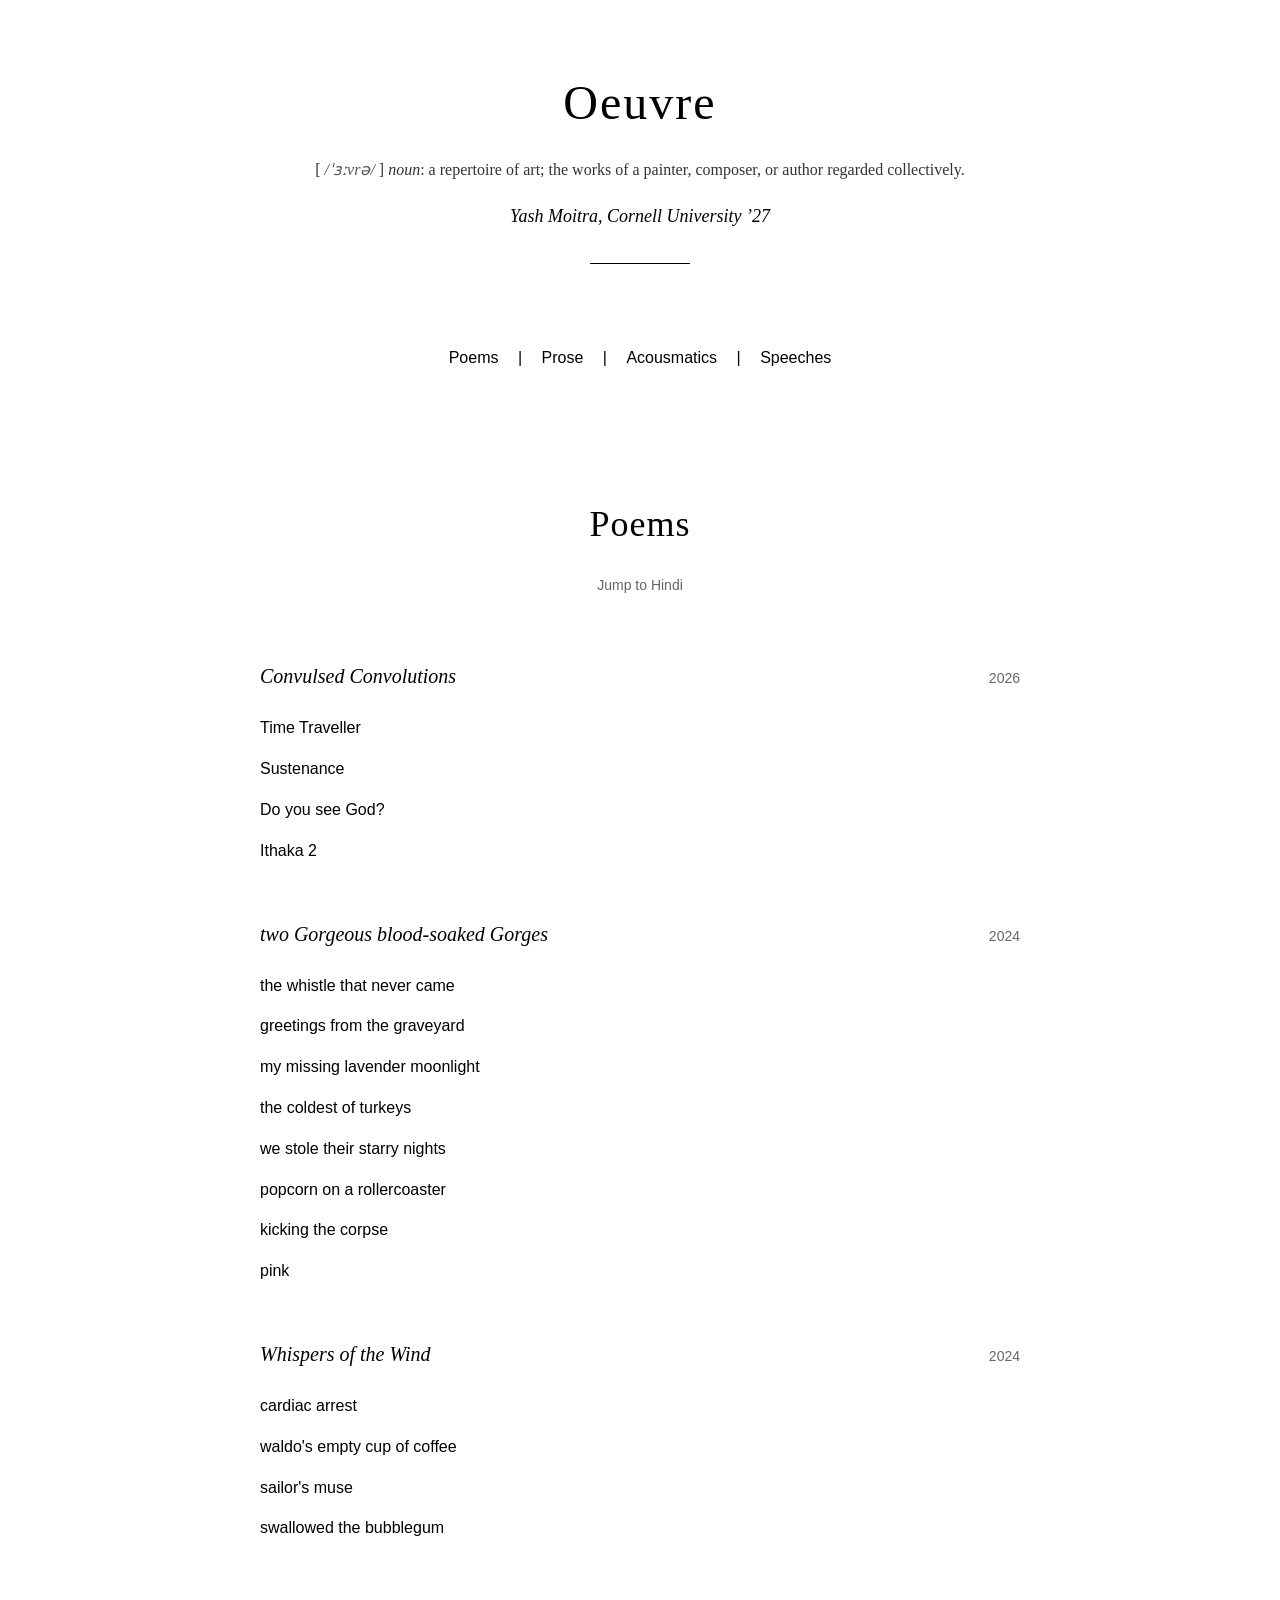
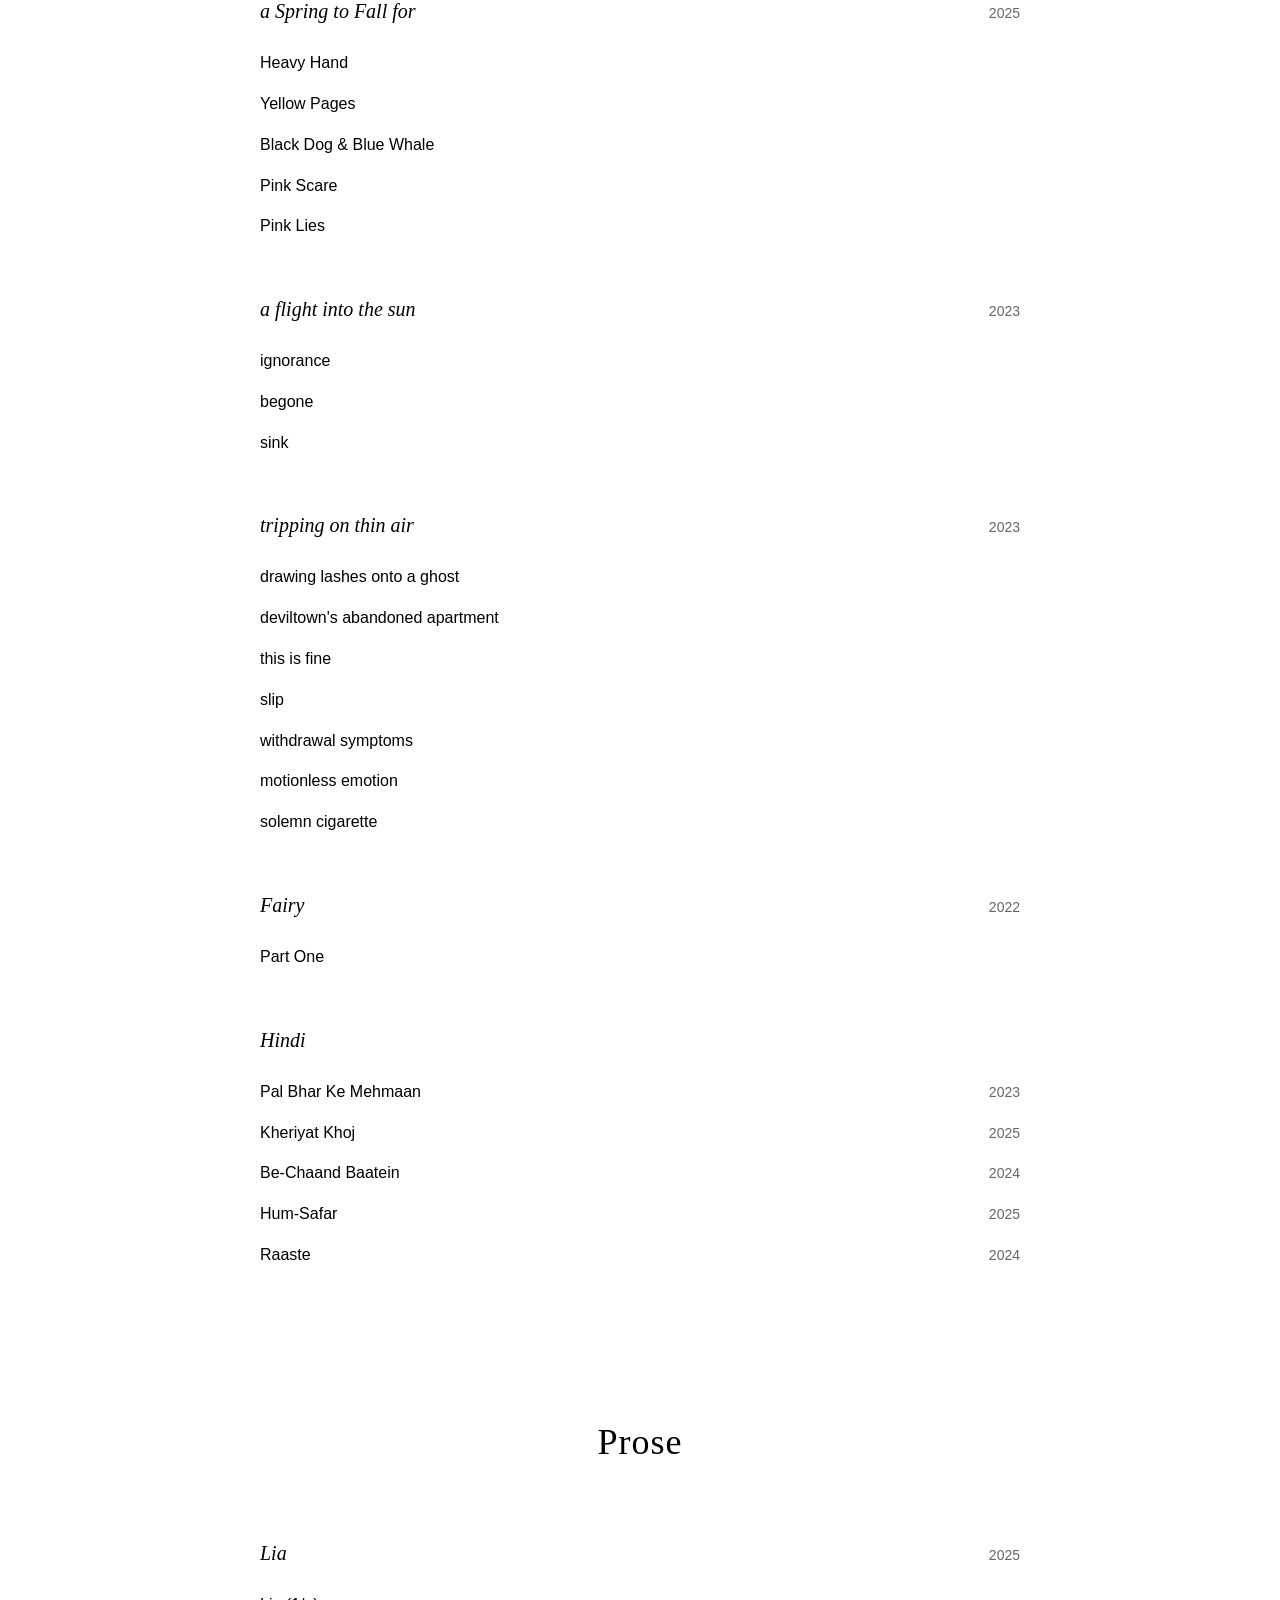
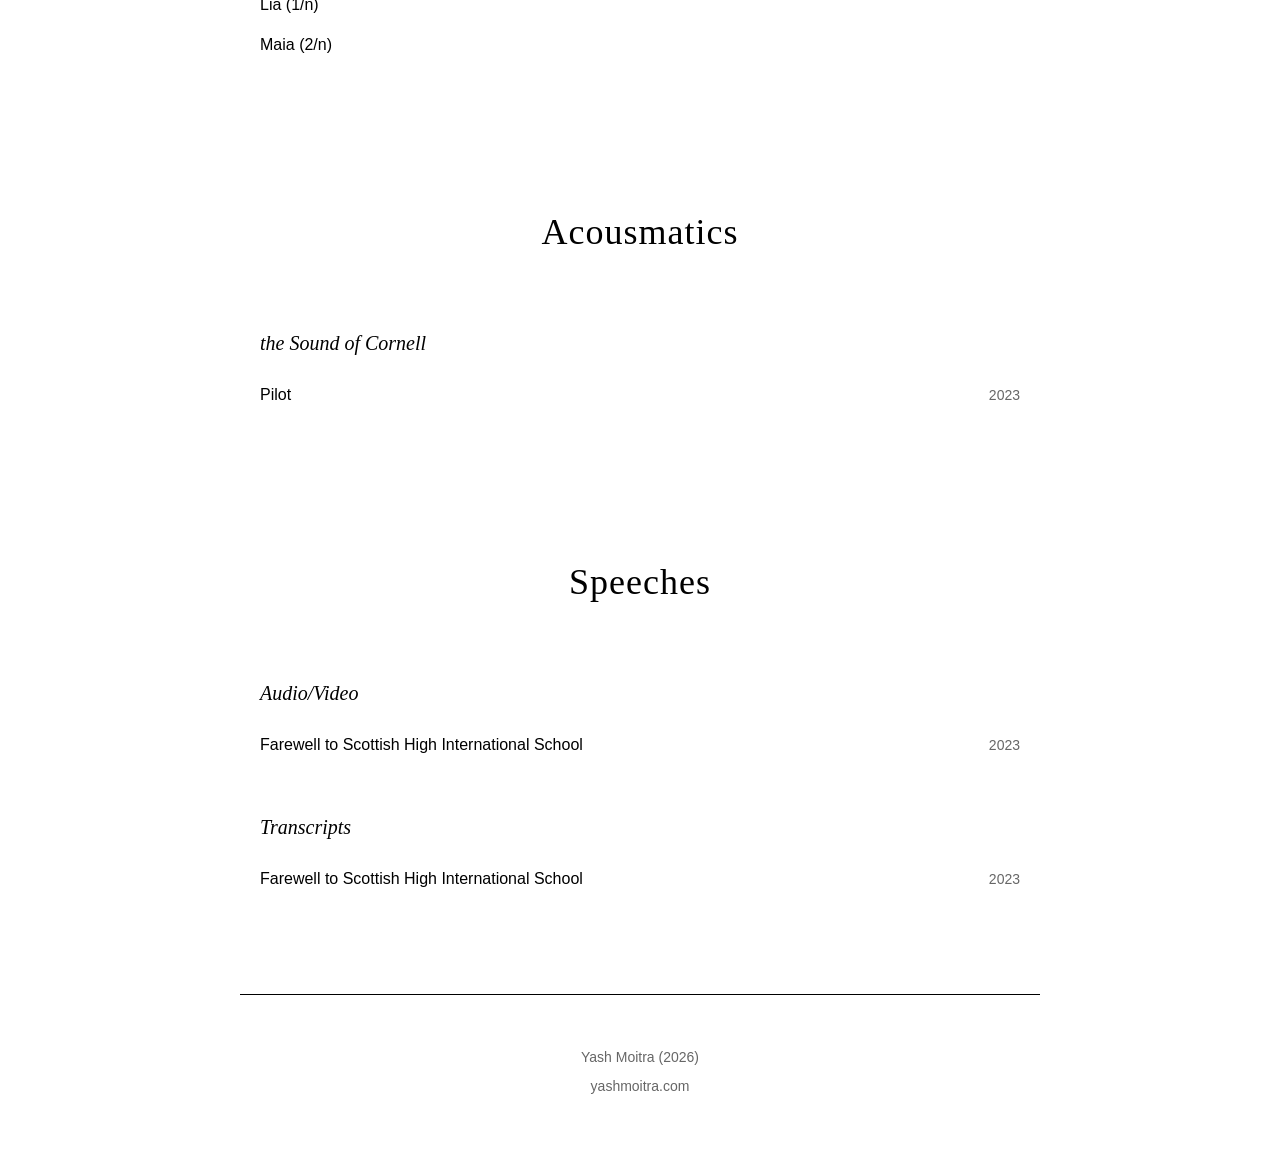
<file: index.html>
<!DOCTYPE html>
<html lang="en">
<head>
  <meta charset="UTF-8" />
  <meta name="viewport" content="width=device-width, initial-scale=1.0" />
  <title>Oeuvre</title>
  <meta name="description" content="Oeuvre — the collected works of Yash Moitra." />
  <link rel="stylesheet" href="./styles.css" />
  <!-- Preconnect to self for fetch calls -->
</head>
<body>
  <div id="app">
    <!-- Item / work detail view (hidden by default) -->
    <div id="itemPage" class="item-page" aria-live="polite"></div>

    <!-- Main listing view -->
    <div id="mainView" class="main-view">
      <header>
        <h1>Oeuvre</h1>
        <p class="definition">
          [ <span class="definition-pronunciation">/ˈɜːvrə/</span> ] <i>noun</i>: a repertoire of art; the works of a painter, composer, or author regarded collectively.
        </p>
        <p class="author-name">Yash Moitra, Cornell University &rsquo;27</p>
        <div class="header-line"></div>
      </header>
      <nav id="mainNav" aria-label="Category navigation"></nav>
      <main id="mainContent" aria-busy="true">Loading&hellip;</main>
      <footer>
        <p>Yash Moitra (<span id="footerYear">2026</span>)</p>
        <p class="footer-site"><a href="https://yashmoitra.com" target="_blank" rel="noopener">yashmoitra.com</a></p>
      </footer>
    </div>
  </div>

  <script src="./app.js"></script>
  <script>
    document.getElementById("footerYear").textContent = new Date().getFullYear();
  </script>
</body>
</html>
</file>
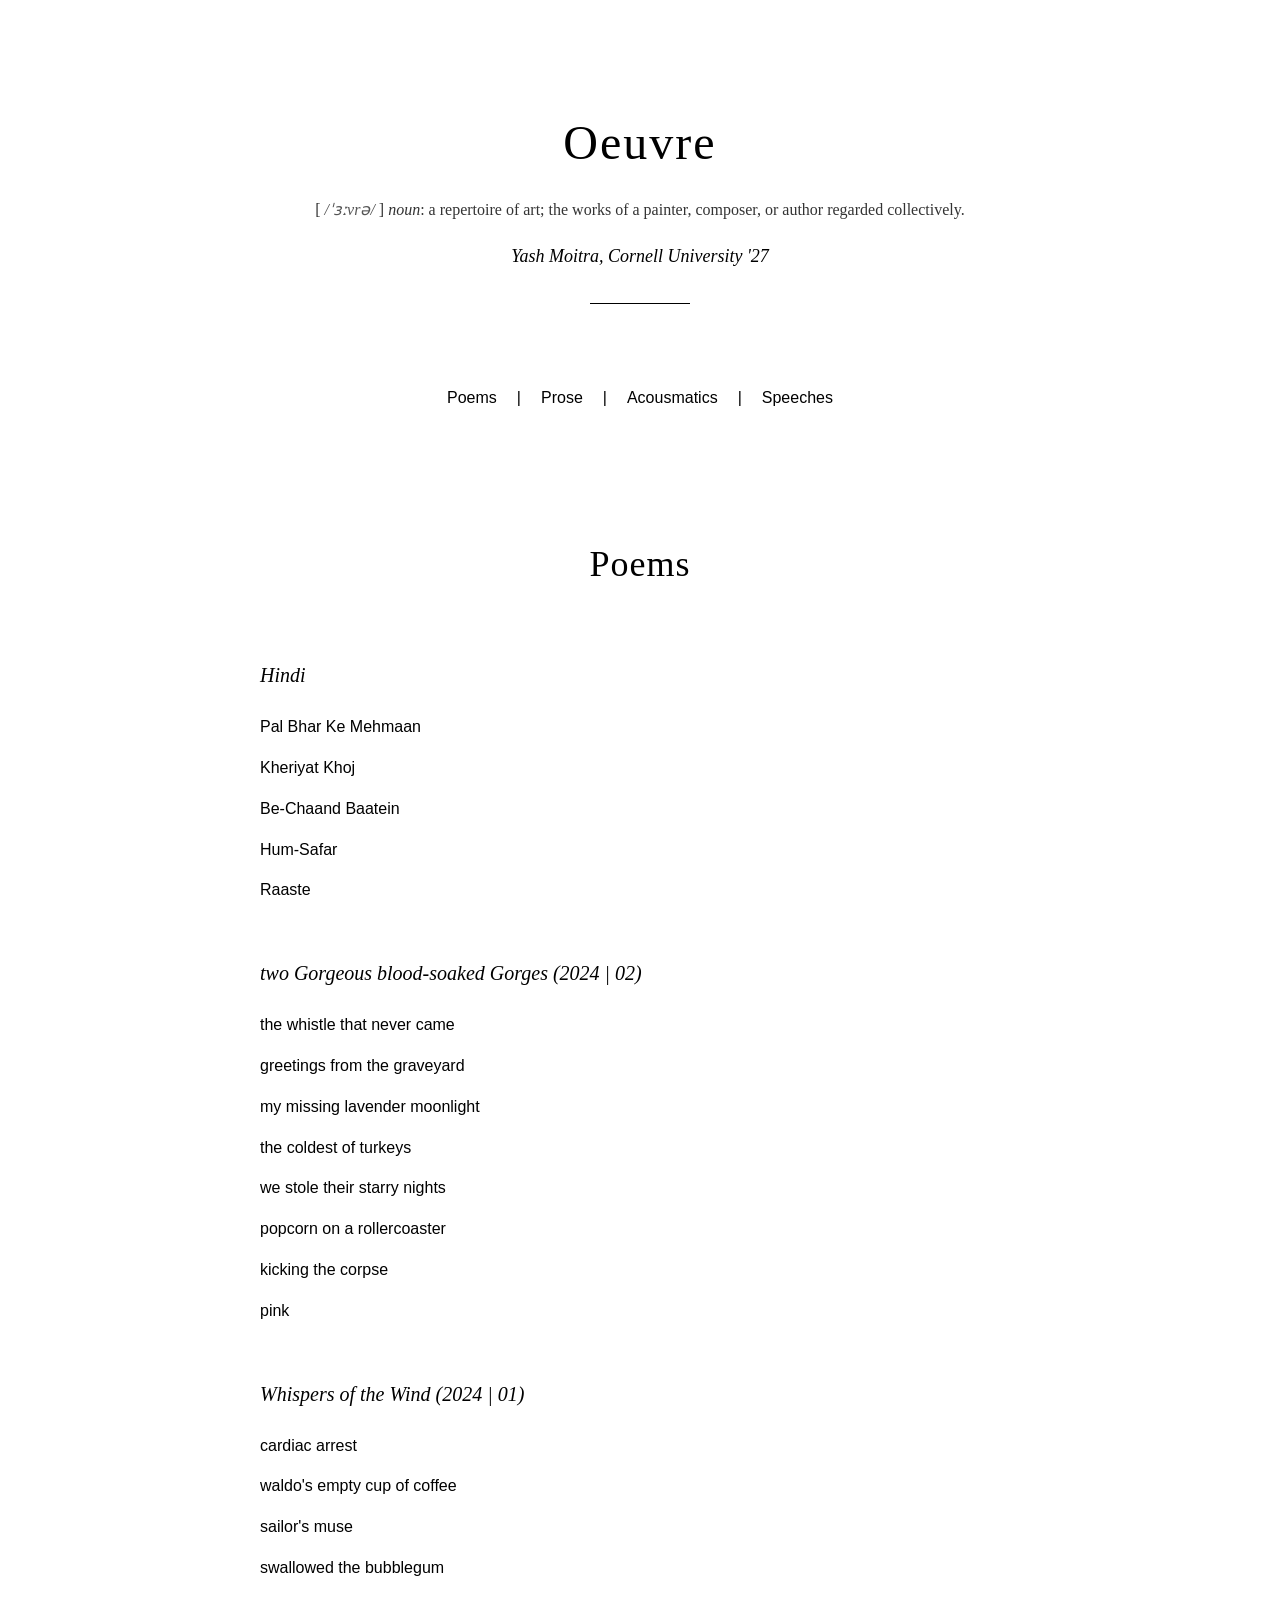
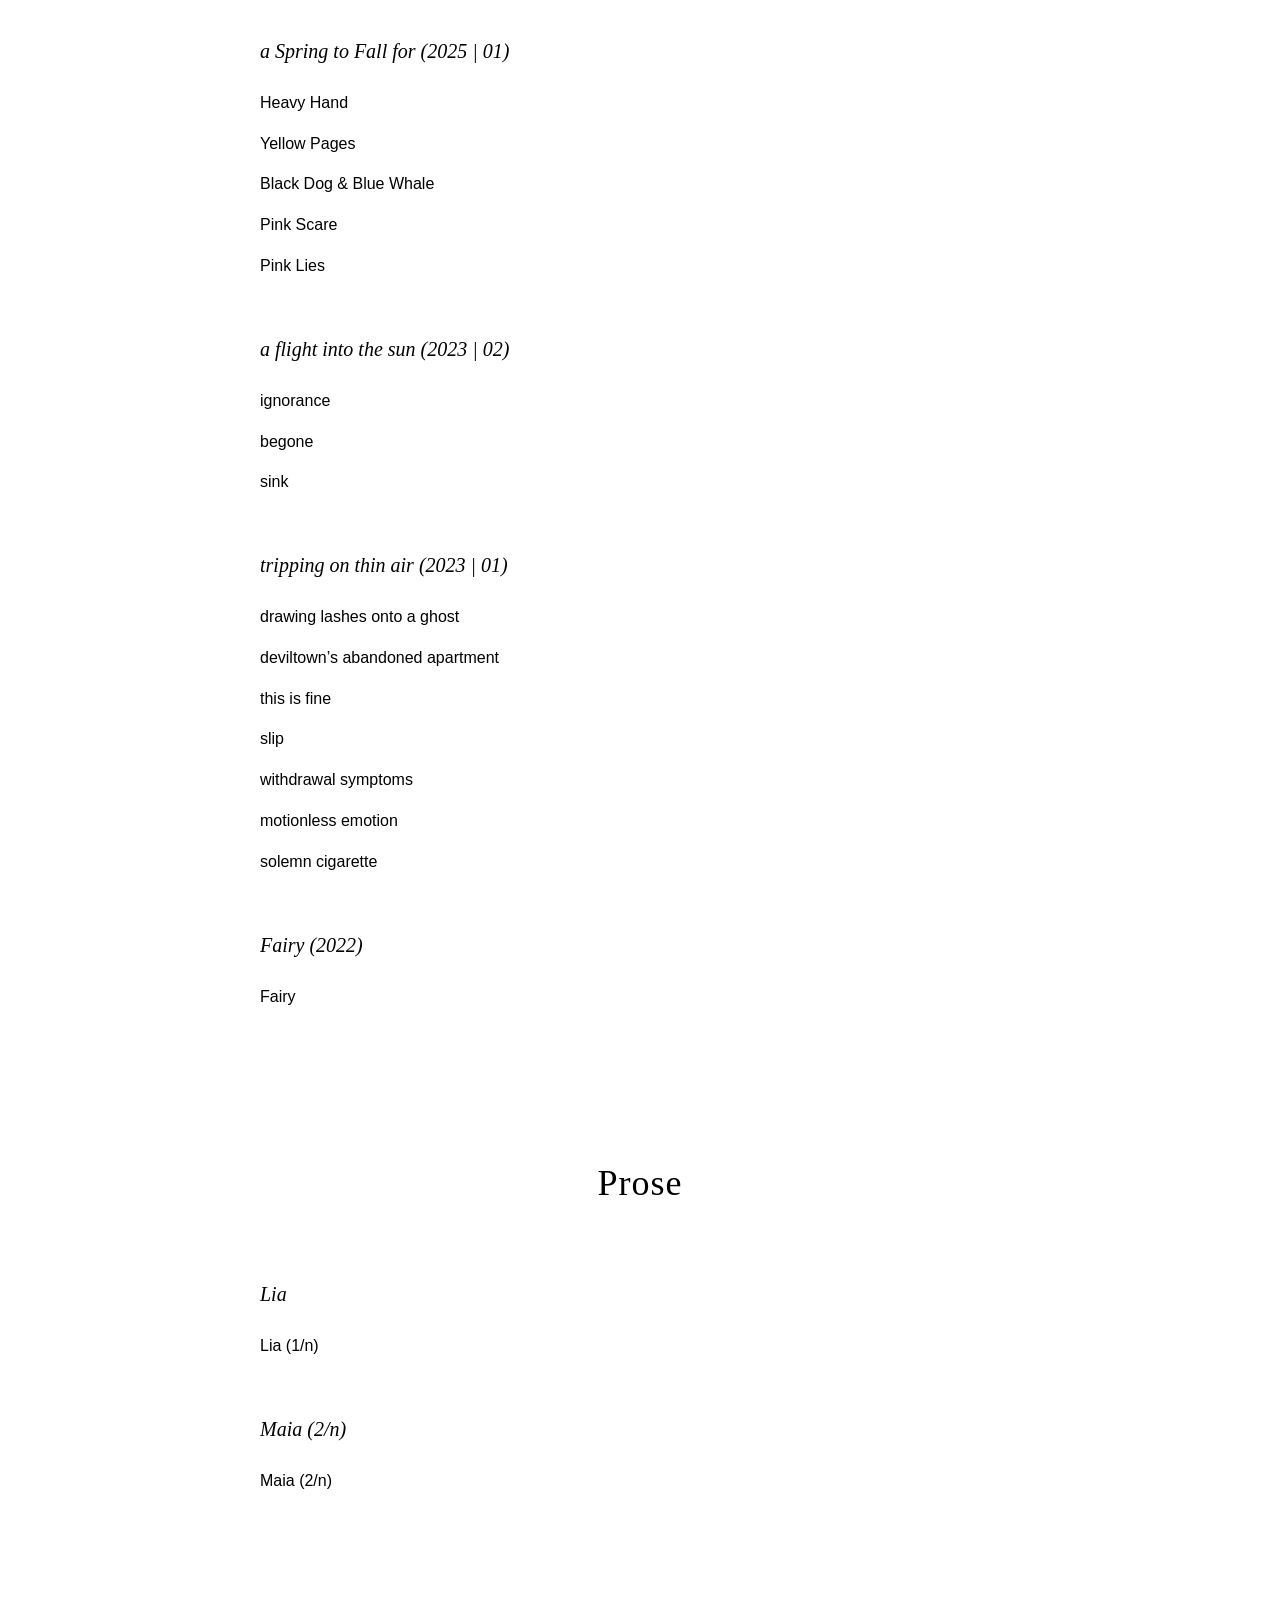
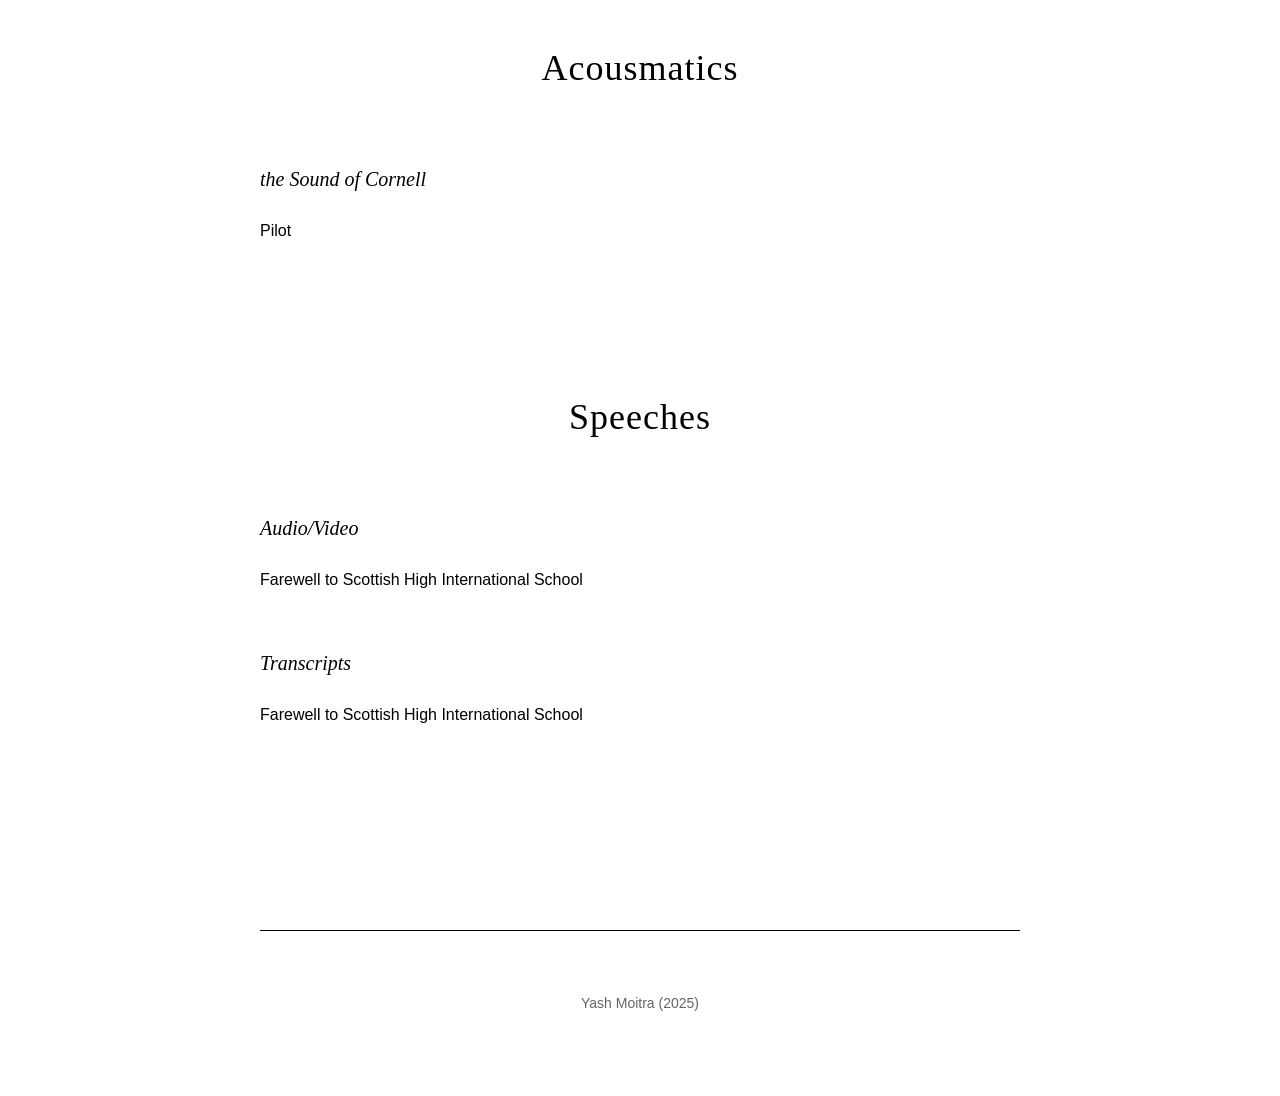
<file: archive/index.html>
<!DOCTYPE html>
<html lang="en">
<head>
    <meta charset="UTF-8" />
    <meta name="viewport" content="width=device-width, initial-scale=1.0" />
    <title>Oeuvre</title>
    <link rel="stylesheet" href="./styles.css" />
</head>
<body>
    <div class="container">
        <!-- Item Page View -->
        <div id="itemPage" class="item-page"></div>

        <!-- Main View -->
        <div class="main-view" id="mainView">
            <header>
                <h1>Oeuvre</h1>
                <p class="definition">
                    [ <span class="definition-pronunciation">/ˈɜːvrə/</span> ] <i>noun</i>: a repertoire of art; the works of a painter, composer, or author regarded collectively.
                </p>
                <p class="author-name">Yash Moitra, Cornell University '27</p>
                <div class="header-line"></div>
            </header>

            <nav id="mainNav"></nav>
            <main id="mainContent"></main>

            <footer>
                <p>Yash Moitra (2025)</p>
            </footer>
        </div>
    </div>

    <script src="./portfolioData.js"></script>
    <script src="./app.js"></script>
</body>
</html>
</file>
<file: styles.css>
*, *::before, *::after { margin: 0; padding: 0; box-sizing: border-box; }

html { scroll-behavior: smooth; font-size: 16px; }

body {
  background: #fff;
  color: #000;
  font-family: Arial, Helvetica, sans-serif;
  line-height: 1.8;
}

/* ===== Layout ===== */
.container, .main-view > * { max-width: 800px; margin: 0 auto; padding: 0 20px; }

.main-view > header { padding: 60px 20px 40px; text-align: center; max-width: 800px; margin: 0 auto; }
.main-view > nav    { padding: 40px 20px 60px; text-align: center; max-width: 800px; margin: 0 auto; }
.main-view > main   { padding: 20px 20px 0;  max-width: 800px; margin: 0 auto; }
.main-view > footer { padding: 50px 20px; max-width: 800px; margin: 0 auto; }

/* ===== Header ===== */
h1 {
  font-family: Georgia, 'Times New Roman', serif;
  font-size: 48px;
  font-weight: normal;
  margin-bottom: 20px;
  letter-spacing: 2px;
}

.header-line { width: 100px; height: 1px; background: #000; margin: 0 auto; }

.definition {
  font-family: Georgia, 'Times New Roman', serif;
  font-size: 16px;
  color: #333;
  margin-top: -10px;
  margin-bottom: 15px;
}
.definition-pronunciation { font-style: italic; color: #555; }

.author-name {
  font-family: Georgia, 'Times New Roman', serif;
  font-size: 18px;
  font-style: italic;
  color: #000;
  margin: 15px 0 30px;
}

/* ===== Navigation ===== */
nav a {
  color: #000;
  text-decoration: none;
  font-size: 16px;
  margin: 0 15px;
  transition: opacity .15s ease;
}
nav a:hover { text-decoration: underline; }

/* ===== Category sections ===== */
section { margin-bottom: 100px; padding-top: 40px; }

.category-heading {
  font-family: Georgia, 'Times New Roman', serif;
  font-size: 36px;
  font-weight: normal;
  margin-bottom: 60px;
  text-align: center;
  letter-spacing: 1px;
}

.category-jump {
  font-size: 14px;
  text-align: center;
  margin: -44px 0 60px;
}
.category-jump a { color: #666; text-decoration: none; }
.category-jump a:hover { text-decoration: underline; }

.subsection { margin-bottom: 50px; }
.subsection-title {
  display: flex;
  justify-content: space-between;
  align-items: baseline;
  gap: 24px;
  font-family: Georgia, 'Times New Roman', serif;
  font-size: 20px;
  font-weight: normal;
  margin-bottom: 20px;
  font-style: italic;
}
.subsection-date {
  font-family: Arial, Helvetica, sans-serif;
  font-style: normal;
  font-size: 14px;
  color: #666;
  white-space: nowrap;
}

/* ===== Work list ===== */
.work-list { list-style: none; padding: 0; }
.work-item { display: flex; justify-content: space-between; align-items: baseline; gap: 24px; margin-bottom: 12px; }
.work-item a { color: #000; text-decoration: none; transition: opacity .15s ease; }
.work-item a:hover { text-decoration: underline; }
.work-year { color: #666; font-size: 14px; margin-left: 8px; white-space: nowrap; }

/* ===== Item / detail page ===== */
.item-page { display: none; }
.item-page.active { display: block; max-width: 800px; margin: 0 auto; padding: 40px 20px 80px; }

.main-view.hidden { display: none; }

.back-link {
  display: inline-block;
  color: #000;
  text-decoration: none;
  font-size: 14px;
  margin-bottom: 40px;
}
.back-link:hover { text-decoration: underline; }

.item-title {
  font-family: Georgia, 'Times New Roman', serif;
  font-size: 42px;
  font-weight: normal;
  margin-bottom: 20px;
  letter-spacing: 1px;
}

.item-date { font-size: 16px; color: #666; font-style: italic; margin-bottom: 40px; }

.item-content {
  margin-top: 60px;
  line-height: 2;
  font-family: Georgia, 'Times New Roman', serif;
}
.item-content p { margin-bottom: 20px; }
.poem-line { margin-bottom: 8px; font-family: Georgia, 'Times New Roman', serif; }

/* metadata strip */
.item-metadata-section {
  margin-top: 60px;
  padding-top: 40px;
  border-top: 1px solid #ccc;
}
.item-meta { font-size: 14px; color: #666; margin-bottom: 8px; }

/* prev / next nav */
.item-page-nav {
  display: flex;
  justify-content: space-between;
  align-items: center;
  text-align: center;
  margin: 80px 0 40px;
  padding: 40px 0;
  border-top: 1px solid #ccc;
}
.item-page-nav a { font-size: 16px; text-decoration: none; color: #000; }
.item-page-nav a:hover { text-decoration: underline; }
.nav-placeholder { width: 80px; display: inline-block; }

/* footnotes */
.footnotes { margin-top: 60px; padding-top: 40px; border-top: 1px solid #ccc; }
.footnotes h4 {
  font-family: Georgia, 'Times New Roman', serif;
  font-size: 24px;
  font-weight: normal;
  margin-bottom: 20px;
}
.footnote { font-size: 14px; color: #666; margin-bottom: 12px; line-height: 1.6; }

/* loading / skeleton */
.loading { color: #999; font-style: italic; padding: 60px 0; text-align: center; }

/* footer */
footer {
  text-align: center;
  padding: 50px 0;
  font-size: 14px;
  color: #666;
  border-top: 1px solid #000;
  margin-top: 80px;
}

footer a { color: #666; text-decoration: none; }
footer a:hover { color: #000; text-decoration: underline; }
.footer-site { margin-top: 4px; }

/* ===== Responsive ===== */
@media (max-width: 600px) {
  h1 { font-size: 36px; }
  .category-heading { font-size: 28px; }
  .item-title { font-size: 32px; }
  nav a { display: inline-block; margin: 8px 10px; font-size: 14px; }

  /* stack prev / back / next vertically so long titles don't get cramped */
  .item-page-nav { flex-direction: column; gap: 22px; margin: 60px 0 20px; }
  .item-page-nav > * { width: 100%; }
  .item-page-nav .nav-placeholder { display: none; }
}
</file>
<file: archive/styles.css>
* {
    margin: 0;
    padding: 0;
    box-sizing: border-box;
}

html {
    scroll-behavior: smooth;
}

body {
    background-color: #FFFFFF;
    color: #000000;
    font-family: Arial, Helvetica, sans-serif;
    line-height: 1.8;
    padding: 0;
    margin: 0;
}

/* Content Typography */
.content-font {
    font-family: Georgia, 'Times New Roman', serif;
}

.container {
    max-width: 800px;
    margin: 0 auto;
    padding: 40px 20px;
}

/* Header */
header {
    text-align: center;
    padding: 60px 0 40px;
}

h1 {
    font-family: Georgia, 'Times New Roman', serif;
    font-size: 48px;
    font-weight: normal;
    margin-bottom: 20px;
    letter-spacing: 2px;
}

.header-line {
    width: 100px;
    height: 1px;
    background-color: #000000;
    margin: 0 auto;
}

.definition {
    font-family: Georgia, 'Times New Roman', serif;
    font-size: 16px;
    color: #333333;
    margin-top: -10px;
    margin-bottom: 15px;
}

.definition-pronunciation {
    font-style: italic;
    color: #555;
}

.author-name {
    font-family: Georgia, 'Times New Roman', serif;
    font-size: 18px;
    font-style: italic;
    color: #000000;
    margin-top: 15px;
    margin-bottom: 30px;
}

/* Navigation */
nav {
    text-align: center;
    padding: 40px 0 60px;
}

nav a {
    color: #000000;
    text-decoration: none;
    font-size: 16px;
    margin: 0 15px;
    transition: all 0.2s ease;
}

nav a:hover {
    text-decoration: underline;
}

.nav-separator {
    margin: 0 5px;
    color: #000000;
}

/* Main Content */
main {
    padding: 20px 0;
}

section {
    margin-bottom: 100px;
    padding-top: 40px;
}

/* Category Heading */
.category-heading {
    font-family: Georgia, 'Times New Roman', serif;
    font-size: 36px;
    font-weight: normal;
    margin-bottom: 60px;
    text-align: center;
    letter-spacing: 1px;
}

/* Subsection */
.subsection {
    margin-bottom: 50px;
}

.subsection-title {
    font-family: Georgia, 'Times New Roman', serif;
    font-size: 20px;
    font-weight: normal;
    margin-bottom: 20px;
    font-style: italic;
}

/* Work List */
.work-list {
    list-style: none;
    padding-left: 0;
}

.work-item {
    margin-bottom: 12px;
}

.work-item a {
    color: #000000;
    text-decoration: none;
    transition: all 0.2s ease;
    cursor: pointer;
}

.work-item a:hover {
    text-decoration: underline;
}

.work-year {
    color: #666666;
    font-size: 14px;
    margin-left: 8px;
}

/* Item Page */
.item-page {
    display: none;
}

.item-page.active {
    display: block;
}

.back-link {
    display: inline-block;
    color: #000000;
    text-decoration: none;
    font-size: 14px;
    margin-bottom: 40px;
    transition: all 0.2s ease;
    cursor: pointer;
}

.back-link:hover {
    text-decoration: underline;
}

.item-header {
    margin-bottom: 40px;
}

.item-title {
    font-family: Georgia, 'Times New Roman', serif;
    font-size: 42px;
    font-weight: normal;
    margin-bottom: 20px;
    letter-spacing: 1px;
}

.item-date {
    font-size: 16px;
    color: #666666;
    font-style: italic;
    margin-bottom: 40px;
}

.item-meta {
    font-size: 14px;
    color: #666666;
    margin-bottom: 8px;
}

.item-metadata-section {
    margin-top: 60px;
    padding-top: 40px;
    border-top: 1px solid #CCCCCC;
}

.item-content {
    margin-top: 60px;
    line-height: 2;
    font-family: Georgia, 'Times New Roman', serif;
}

.item-content p {
    margin-bottom: 20px;
}

.poem-line {
    margin-bottom: 8px;
    font-family: Georgia, 'Times New Roman', serif;
}

/* Item Page Navigation */
.item-page-nav {
    display: flex;
    justify-content: space-between;
    align-items: center;
    text-align: center;
    margin: 80px 0 40px;
    padding: 40px 0;
    border-top: 1px solid #CCCCCC;
}

.item-page-nav a {
    font-size: 16px;
    text-decoration: none;
    color: #000000;
}

.item-page-nav a:hover {
    text-decoration: underline;
}

.item-page-nav .nav-placeholder {
    /* Fills space to keep "Back" centered */
    width: 80px;
    display: inline-block;
}

/* Footnotes */
.footnotes {
    margin-top: 60px;
    padding-top: 40px;
    border-top: 1px solid #CCCCCC;
}

.footnotes h4 {
    font-family: Georgia, 'Times New Roman', serif;
    font-size: 24px; /* Reduced from 48px for a more subtle look */
    font-weight: normal;
    margin-bottom: 20px;
}

.footnote {
    font-size: 14px;
    color: #666666;
    margin-bottom: 12px;
    line-height: 1.6;
}

/* Hide/Show Views */
.main-view.hidden {
    display: none;
}

/* Footer */
footer {
    text-align: center;
    padding: 60px 0 40px;
    font-size: 14px;
    color: #666666;
    border-top: 1px solid #000000;
    margin-top: 80px;
}

/* Responsive */
@media (max-width: 600px) {
    .container {
        padding: 20px 15px;
    }

    h1 {
        font-size: 36px;
    }

    .category-heading {
        font-size: 28px;
    }

    .item-title {
        font-size: 32px;
    }

    nav a {
        display: inline-block;
        margin: 8px 10px;
        font-size: 14px;
    }

    .nav-separator {
        display: none;
    }
}
</file>
